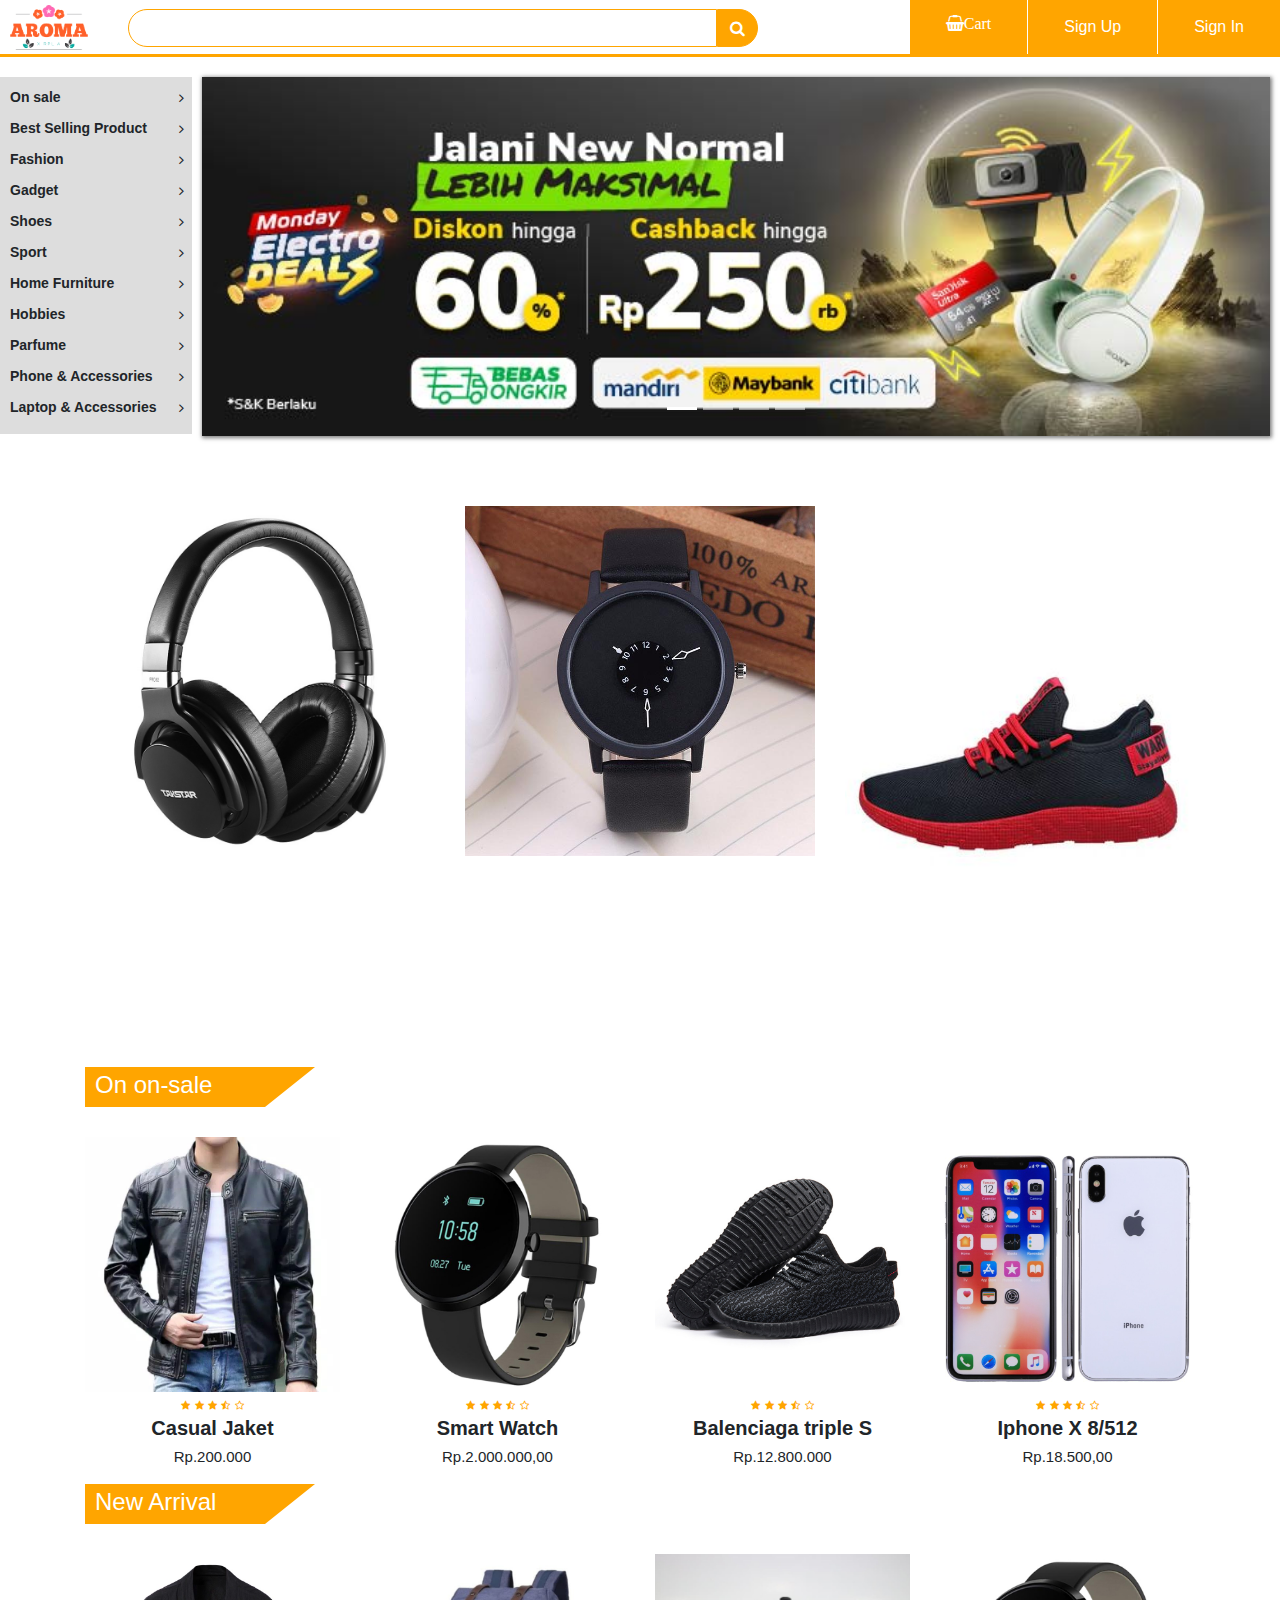
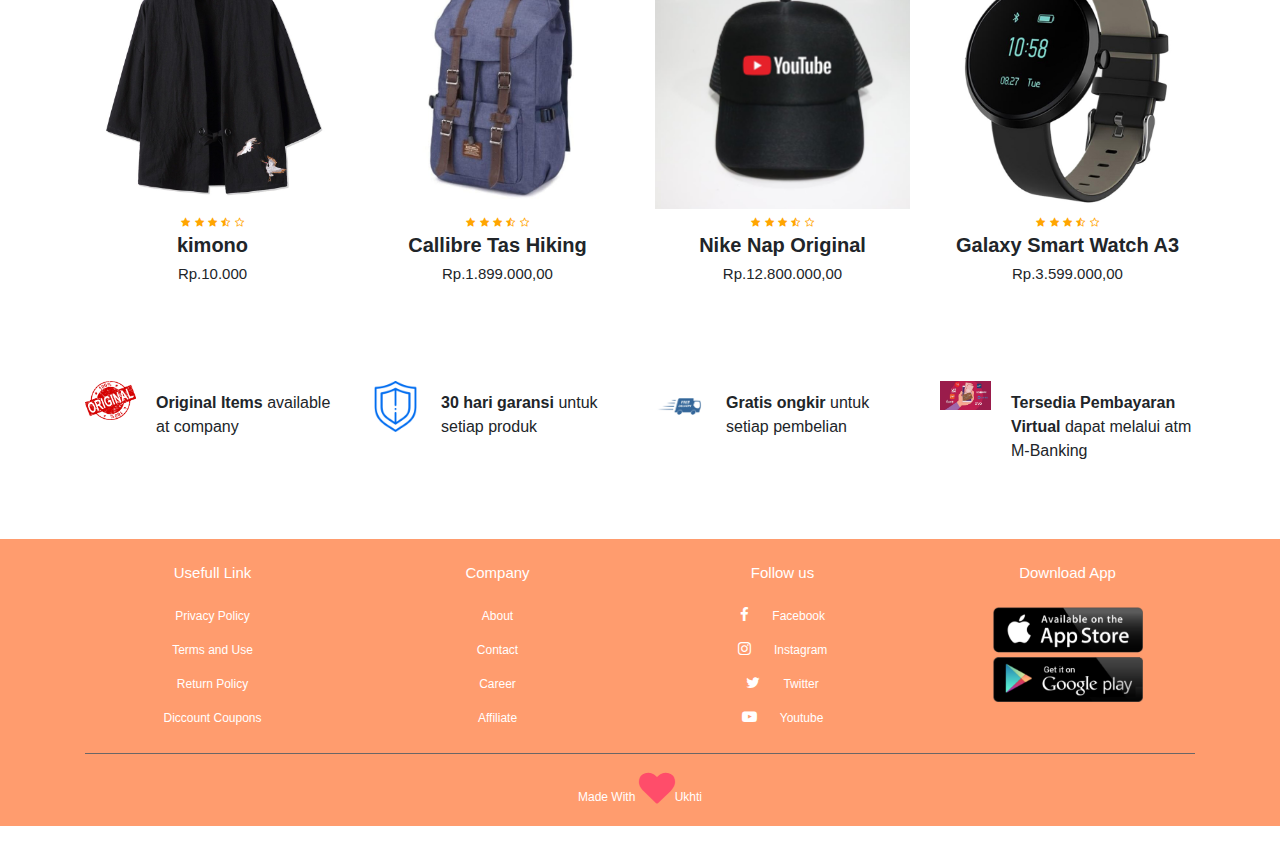
<file: E-Commers/index.html>
<!DOCTYPE html>
<html lang="en">
    <head>
        <meta charset="UTF-8">
        <title>E-Commerce Website</title>
        <!----boostrap-->
        <link rel="stylesheet" href="style.css">
        <link rel="stylesheet" href="https://stackpath.bootstrapcdn.com/bootstrap/4.5.2/css/bootstrap.min.css">
        <link rel="stylesheet" href="https://stackpath.bootstrapcdn.com/font-awesome/4.7.0/css/font-awesome.min.css">
        <!---boostrapjs-->
        <script src="https://code.jquery.com/jquery-3.5.1.slim.min.js"></script>
        <script src="https://stackpath.bootstrapcdn.com/bootstrap/4.5.2/js/bootstrap.min.js"></script>
    </head>
    <body>
        <div class="top-nav-bar">
            <div class="search-box">
                <div class="menubutton">
                <i class="fa fa-bars" id="menu-btn" onclick="openmenu()"></i>
                <i class="fa fa-times" id="close-btn" onclick="closemenu()"></i>
                </div>

                <a href="index.html"><img src="img 5/logo.png" class="logo"></a>
                <input type="text" class="form-control">
                <span class="input-group-text"><i class="fa fa-search"></i></span>
            </div>
            <div class="menu-bar">
                <ul>
                    <li class="fa fa-shopping-basket">Cart</li>
                    <li>Sign Up</li>
                    <li>Sign In</li>
                </ul>
            </div>
        </div>
        <section class="header">
            <div class="side-menu" id="side-menu">
                <ul>
                    <li>On sale <i class="fa fa-angle-right"></i>
                        <ul>
                            <li>Sub Menu-1</li>
                            <li>Sub Menu-1</li>
                            <li>Sub Menu-1</li>
                            <li>Sub Menu-1</li>
                        </ul>
                    </li>
                    <li>Best Selling Product <i class="fa fa-angle-right"></i>
                        <ul>
                            <li>Sub Menu-2</li>
                            <li>Sub Menu-2</li>
                            <li>Sub Menu-2</li>
                            <li>Sub Menu-2</li>
                        </ul>
                    </li>
                    <li>Fashion <i class="fa fa-angle-right"></i>
                        <ul>
                            <li>Sub Menu-3</li>
                            <li>Sub Menu-3</li>
                            <li>Sub Menu-3</li>
                            <li>Sub Menu-3</li>
                        </ul>
                    </li>
                    <li>Gadget <i class="fa fa-angle-right"></i>
                        <ul>
                            <li>Sub Menu-4</li>
                            <li>Sub Menu-4</li>
                            <li>Sub Menu-4</li>
                            <li>Sub Menu-4</li>
                        </ul>
                    </li>
                    <li>Shoes <i class="fa fa-angle-right"></i>
                        <ul>
                            <li>Sub Menu-5</li>
                            <li>Sub Menu-5</li>
                            <li>Sub Menu-5</li>
                            <li>Sub Menu-5</li>
                        </ul>
                    </li>
                    <li>Sport <i class="fa fa-angle-right"></i>
                        <ul>
                            <li>Sub Menu-6</li>
                            <li>Sub Menu-6</li>
                            <li>Sub Menu-6</li>
                            <li>Sub Menu-6</li>
                        </ul>
                    </li>
                    <li>Home Furniture <i class="fa fa-angle-right"></i>
                        <ul>
                            <li>Sub Menu-7</li>
                            <li>Sub Menu-7</li>
                            <li>Sub Menu-7</li>
                            <li>Sub Menu-7</li>
                        </ul>
                    </li>
                    <li>Hobbies <i class="fa fa-angle-right"></i>
                        <ul>
                            <li>Sub Menu-8</li>
                            <li>Sub Menu-8</li>
                            <li>Sub Menu-8</li>
                            <li>Sub Menu-8</li>
                        </ul>
                    </li>
                    <li>Parfume <i class="fa fa-angle-right"></i>
                        <ul>
                            <li>Sub Menu-9</li>
                            <li>Sub Menu-9</li>
                            <li>Sub Menu-9</li>
                            <li>Sub Menu-9</li>
                        </ul>
                    </li>
                    <li>Phone & Accessories <i class="fa fa-angle-right"></i>
                        <ul>
                            <li>Sub Menu-10</li>
                            <li>Sub Menu-10</li>
                            <li>Sub Menu-10</li>
                            <li>Sub Menu-10</li>
                        </ul>
                    </li>
                    <li>Laptop & Accessories <i class="fa fa-angle-right"></i>
                        <ul>
                            <li>Sub Menu-11</li>
                            <li>Sub Menu-11</li>
                            <li>Sub Menu-11</li>
                            <li>Sub Menu-11</li>
                        </ul>
                    </li>
                </ul>
            </div>
            <div class="slider">
                <div id="slider" class="carousel slide carousel-fade" data-ride="carousel">
                    <div class="carousel-inner">
                      <div class="carousel-item active">
                        <img src="img 5/banner2.jpg" class="d-block w-100" alt="...">
                      </div>
                      <div class="carousel-item">
                        <img src="img 5/banner1.jpg" class="d-block w-100" alt="...">
                      </div>
                      <div class="carousel-item">
                        <img src="img 5/banner3.jpg" class="d-block w-100" alt="...">
                      </div>
                      <div class="carousel-item">
                        <img src="img 5/banner4.jpg" class="d-block w-100" alt="...">
                      </div>
                    </div>
                    <ol class="carousel-indicators">
                        <li data-target="#slider" data-slide-to="0" class="active"></li>
                        <li data-target="#slider" data-slide-to="1"></li>
                        <li data-target="#slider" data-slide-to="2"></li>
                        <li data-target="#slider" data-slide-to="3"></li>

                      </ol>
                </div>
            </div>
        </section >
        <section class="featured-categories">
            <div class="container">
                <div class="row">
                    <div class="col-md-4">
                        <img src="img 5/head1.jpg">
                    </div>
                    <div class="col-md-4">
                        <img src="img 5/jam1.jpg">
                    </div>
                    <div class="col-md-4">
                        <img src="img 5/merah.jpg">
                    </div>
                </div>
            </div>
        </section>
        <section class="on-sale">
            <div class="container">
                <div class="title-box">
                    <h2>On on-sale</h2>
                </div>
                <div class="row">
                    <div class="col-md-3">
                        <div class="product-top">
                            <a href="product.html"><img src="img 5/Jaketkul.jpg" ></a>
                            <div class="overlay-right">
                                <button type="button" class="btn btn-secondary" title="Quick Shop">
                                    <i class="fa fa-eye"></i>
                                </button>
                                <button type="button" class="btn btn-secondary" title="Add to wishlist">
                                    <i class="fa fa-heart-o"></i>
                                </button>
                                <button type="button" class="btn btn-secondary" title="Quick Shop">
                                    <i class="fa fa-shopping-cart"></i>
                                </button>
                            </div>
                        </div>
                        <div class="product-bottom text-center">
                            <i class="fa fa-star"></i>
                            <i class="fa fa-star"></i>
                            <i class="fa fa-star"></i>
                            <i class="fa fa-star-half-o"></i>
                            <i class="fa fa-star-o"></i>
                            <h3>Casual Jaket</h3>
                            <h5>Rp.200.000</h5>
                        </div>
                    </div>
                    <div class="col-md-3">
                        <div class="product-top">
                            <a href="product.html"><img src="img 5/smart.jpg" ></a>
                            <div class="overlay-right">
                                <button type="button" class="btn btn-secondary" title="Quick Shop">
                                    <i class="fa fa-eye"></i>
                                </button>
                                <button type="button" class="btn btn-secondary" title="Add to wishlist">
                                    <i class="fa fa-heart-o"></i>
                                </button>
                                <button type="button" class="btn btn-secondary" title="Quick Shop">
                                    <i class="fa fa-shopping-cart"></i>
                                </button>
                            </div>
                        </div>
                        <div class="product-bottom text-center">
                            <i class="fa fa-star"></i>
                            <i class="fa fa-star"></i>
                            <i class="fa fa-star"></i>
                            <i class="fa fa-star-half-o"></i>
                            <i class="fa fa-star-o"></i>
                            <h3>Smart Watch</h3>
                            <h5>Rp.2.000.000,00</h5>
                        </div>
                    </div>
                    <div class="col-md-3">
                        <div class="product-top">
                            <a href="product.html"><img src="img 5/shoes.jpg" ></a>
                            <div class="overlay-right">
                                <button type="button" class="btn btn-secondary" title="Quick Shop">
                                    <i class="fa fa-eye"></i>
                                </button>
                                <button type="button" class="btn btn-secondary" title="Add to wishlist">
                                    <i class="fa fa-heart-o"></i>
                                </button>
                                <button type="button" class="btn btn-secondary" title="Quick Shop">
                                    <i class="fa fa-shopping-cart"></i>
                                </button>
                            </div>
                        </div>
                        <div class="product-bottom text-center">
                            <i class="fa fa-star"></i>
                            <i class="fa fa-star"></i>
                            <i class="fa fa-star"></i>
                            <i class="fa fa-star-half-o"></i>
                            <i class="fa fa-star-o"></i>
                            <h3>Balenciaga triple S</h3>
                            <h5>Rp.12.800.000</h5>
                        </div>
                    </div>
                    <div class="col-md-3">
                        <div class="product-top">
                            <a href="product.html"><img src="img 5/apple.jpeg" ></a>
                            <div class="overlay-right">
                                <button type="button" class="btn btn-secondary" title="Quick Shop">
                                    <i class="fa fa-eye"></i>
                                </button>
                                <button type="button" class="btn btn-secondary" title="Add to wishlist">
                                    <i class="fa fa-heart-o"></i>
                                </button>
                                <button type="button" class="btn btn-secondary" title="Quick Shop">
                                    <i class="fa fa-shopping-cart"></i>
                                </button>
                            </div>
                        </div>
                        <div class="product-bottom text-center">
                            <i class="fa fa-star"></i>
                            <i class="fa fa-star"></i>
                            <i class="fa fa-star"></i>
                            <i class="fa fa-star-half-o"></i>
                            <i class="fa fa-star-o"></i>
                            <h3>Iphone X 8/512</h3>
                            <h5>Rp.18.500,00</h5>
                        </div>
                    </div>
                </div>
            </div>
        </section>
        <section class="new-product">
            <div class="container">
                <div class="title-box">
                    <h2>New Arrival</h2>
                </div>
                <div class="row">
                    <div class="col-md-3">
                        <div class="product-top">
                            <img src="img 5/kimono.jpeg">
                            <div class="overlay-right">
                                <button type="button" class="btn btn-secondary" title="Quick Shop">
                                    <i class="fa fa-eye"></i>
                                </button>
                                <button type="button" class="btn btn-secondary" title="Add to wishlist">
                                    <i class="fa fa-heart-o"></i>
                                </button>
                                <button type="button" class="btn btn-secondary" title="Quick Shop">
                                    <i class="fa fa-shopping-cart"></i>
                                </button>
                            </div>
                        </div>
                        <div class="product-bottom text-center">
                            <i class="fa fa-star"></i>
                            <i class="fa fa-star"></i>
                            <i class="fa fa-star"></i>
                            <i class="fa fa-star-half-o"></i>
                            <i class="fa fa-star-o"></i>
                            <h3>kimono</h3>
                            <h5>Rp.10.000</h5>
                        </div>
                    </div>
                    <div class="col-md-3">
                        <div class="product-top">
                            <img src="img 5/tas.jpg" >
                            <div class="overlay-right">
                                <button type="button" class="btn btn-secondary" title="Quick Shop">
                                    <i class="fa fa-eye"></i>
                                </button>
                                <button type="button" class="btn btn-secondary" title="Add to wishlist">
                                    <i class="fa fa-heart-o"></i>
                                </button>
                                <button type="button" class="btn btn-secondary" title="Quick Shop">
                                    <i class="fa fa-shopping-cart"></i>
                                </button>
                            </div>
                        </div>
                        <div class="product-bottom text-center">
                            <i class="fa fa-star"></i>
                            <i class="fa fa-star"></i>
                            <i class="fa fa-star"></i>
                            <i class="fa fa-star-half-o"></i>
                            <i class="fa fa-star-o"></i>
                            <h3>Callibre Tas Hiking</h3>
                            <h5>Rp.1.899.000,00</h5>
                        </div>
                    </div>
                    <div class="col-md-3">
                        <div class="product-top">
                            <img src="img 5/topi1.jpeg" >
                            <div class="overlay-right">
                                <button type="button" class="btn btn-secondary" title="Quick Shop">
                                    <i class="fa fa-eye"></i>
                                </button>
                                <button type="button" class="btn btn-secondary" title="Add to wishlist">
                                    <i class="fa fa-heart-o"></i>
                                </button>
                                <button type="button" class="btn btn-secondary" title="Quick Shop">
                                    <i class="fa fa-shopping-cart"></i>
                                </button>
                            </div>
                        </div>
                        <div class="product-bottom text-center">
                            <i class="fa fa-star"></i>
                            <i class="fa fa-star"></i>
                            <i class="fa fa-star"></i>
                            <i class="fa fa-star-half-o"></i>
                            <i class="fa fa-star-o"></i>
                            <h3>Nike Nap Original</h3>
                            <h5>Rp.12.800.000,00</h5>
                        </div>
                    </div>
                    <div class="col-md-3">
                        <div class="product-top">
                            <img src="img 5/smart.jpg" >
                            <div class="overlay-right">
                                <button type="button" class="btn btn-secondary" title="Quick Shop">
                                    <i class="fa fa-eye"></i>
                                </button>
                                <button type="button" class="btn btn-secondary" title="Add to wishlist">
                                    <i class="fa fa-heart-o"></i>
                                </button>
                                <button type="button" class="btn btn-secondary" title="Quick Shop">
                                    <i class="fa fa-shopping-cart"></i>
                                </button>
                            </div>
                        </div>
                        <div class="product-bottom text-center">
                            <i class="fa fa-star"></i>
                            <i class="fa fa-star"></i>
                            <i class="fa fa-star"></i>
                            <i class="fa fa-star-half-o"></i>
                            <i class="fa fa-star-o"></i>
                            <h3>Galaxy Smart Watch A3</h3>
                            <h5>Rp.3.599.000,00</h5>
                        </div>
                    </div>
                </div>
            </div>
        </section>
        <section class="website-features">
            <div class="container">
                <div class="row">
                    <div class="col-md-3 feature-box">
                        <img src="img 5/ori.png">
                        <div class="feature-text">
                            <p><b> Original Items</b> available at company</p>
                        </div>
                    </div>
                    <div class="col-md-3 feature-box">
                        <img src="img 5/garansi.png">
                        <div class="feature-text">
                            <p><b>30 hari garansi</b> untuk setiap produk</p>
                        </div>
                    </div>
                    <div class="col-md-3 feature-box">
                        <img src="img 5/free.png">
                        <div class="feature-text">
                            <p><b>Gratis ongkir</b> untuk setiap pembelian </p>
                        </div>
                    </div>
                    <div class="col-md-3 feature-box">
                        <img src="img 5/emon.jpeg">
                        <div class="feature-text"> 
                            <p><b>Tersedia Pembayaran Virtual </b> dapat melalui atm M-Banking</p>
                        </div>
                    </div>
                </div>
            </div>
        </section>
        <section class="footer">
            <div class="container text-center">
                <div class="row">
                    <div class="col-md-3">
                        <h1>Usefull Link</h1>
                        <p>Privacy Policy</p>
                        <p>Terms and Use</p>
                        <p>Return Policy</p>
                        <p>Diccount Coupons</p>
                    </div>
                    <div class="col-md-3">
                        <h1>Company </h1>
                        <p>About</p>
                        <p>Contact</p>
                        <p>Career</p>
                        <p>Affiliate</p>
                    </div>
                    <div class="col-md-3">
                        <h1>Follow us</h1>
                        <p><i class="fa fa-facebook"></i> Facebook</p>
                        <p><i class="fa fa-instagram"></i> Instagram</p>
                        <p><i class="fa fa-twitter"></i> Twitter</p>
                        <p><i class="fa fa-youtube-play"></i> Youtube</p>
                    </div>
                    <div class="col-md-3 footer-image">
                        <h1>Download App</h1>
                        <img src="img 5/vb.png">
                    </div>
                </div>
                <hr>
                <p class="copyright">Made With <i class="fa fa-heart fa-3x"></i>Ukhti</p>
            </div>
        </section>
        <script>
            function openmenu(){
                document.getElementById("side-menu").style.display="block";
                document.getElementById("menu-btn").style.display="none";
                document.getElementById("close-btn").style.display="block";
            }
            function closemenu(){
                document.getElementById("side-menu").style.display="none";
                document.getElementById("menu-btn").style.display="block";
                document.getElementById("close-btn").style.display="none"; 
            }
        </script>
    </body>
</html>
</file>
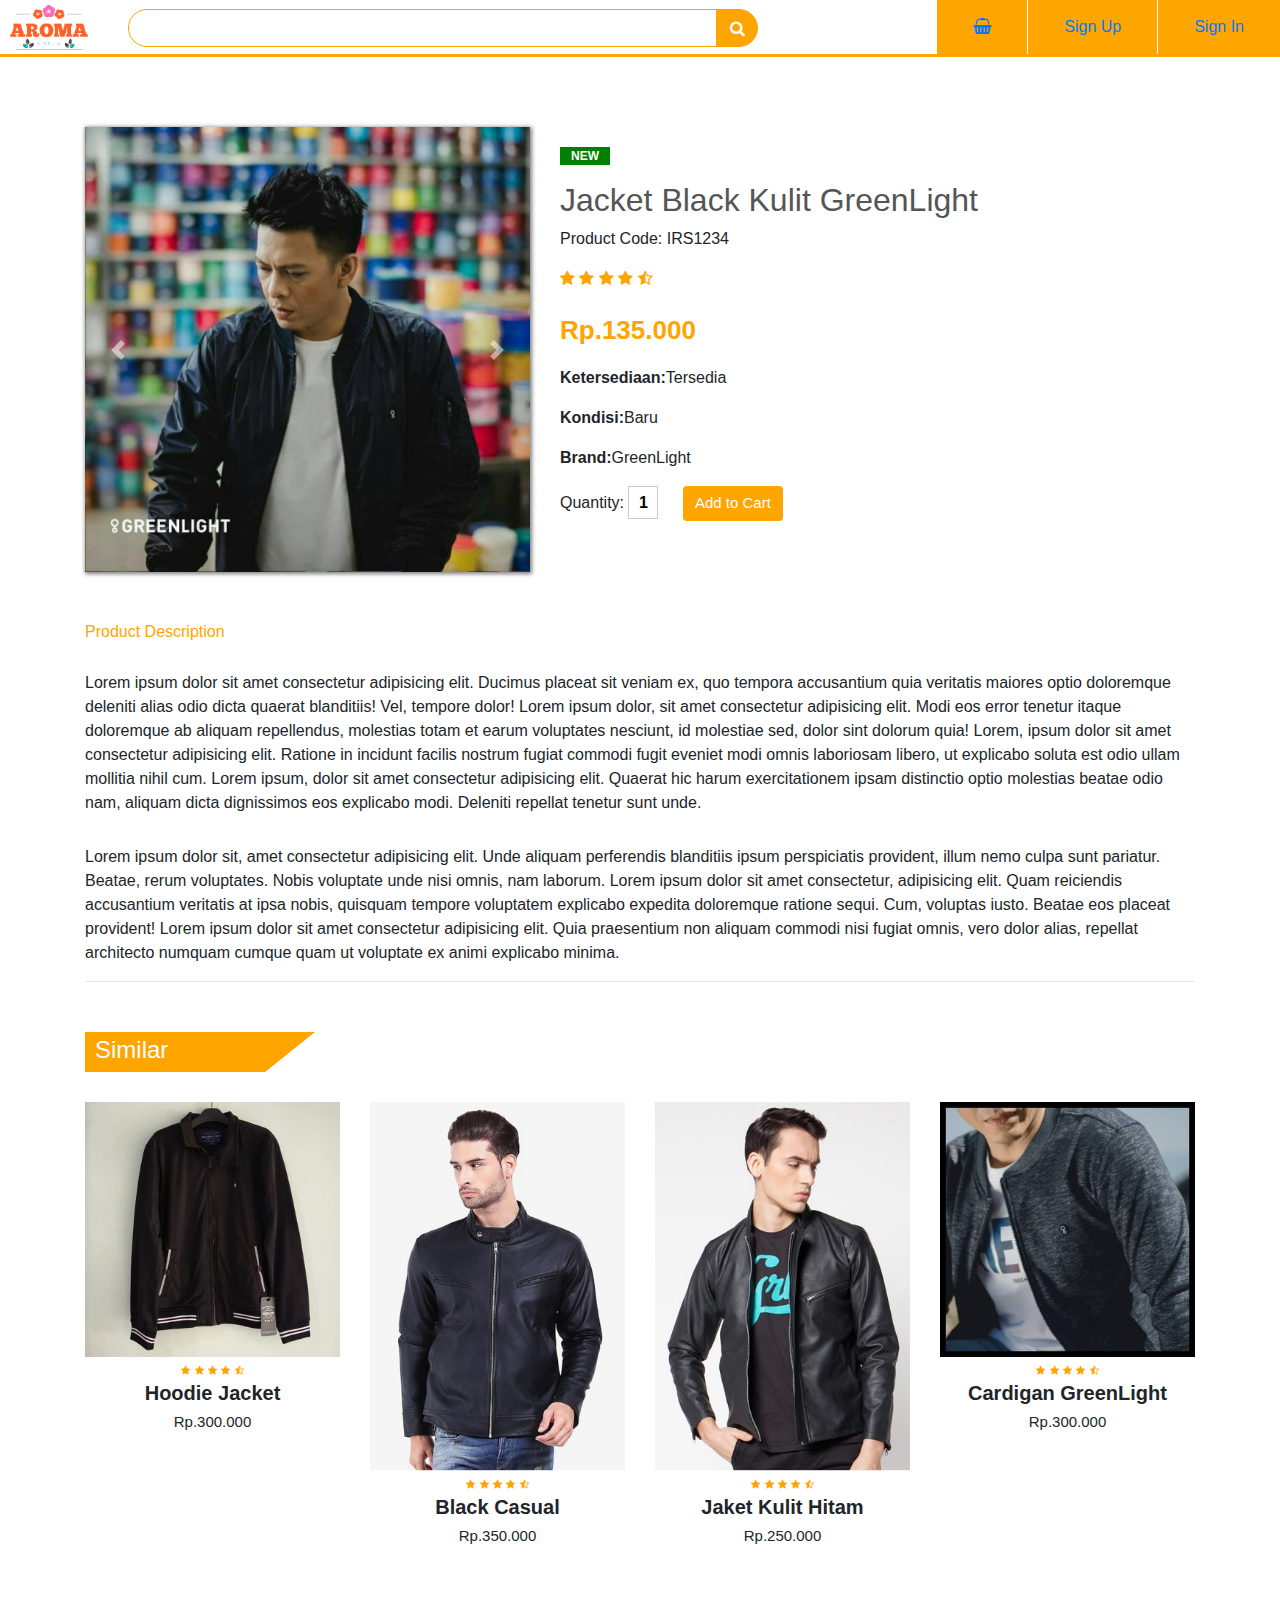
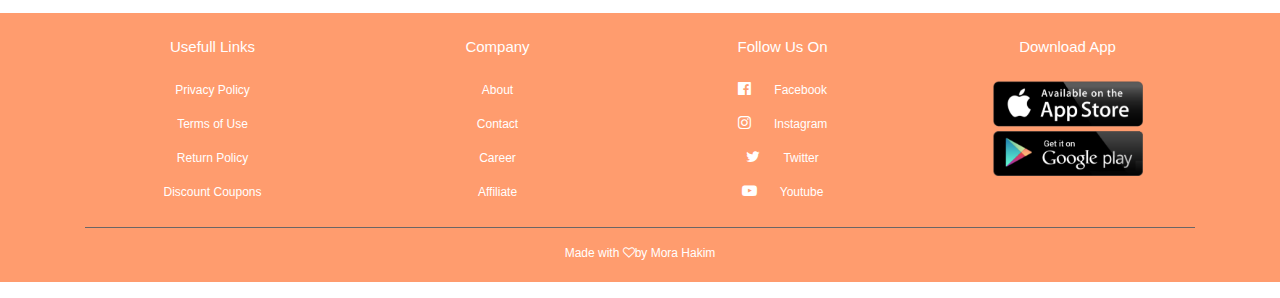
<file: E-Commers/product.html>
<!DOCTYPE html>
<html lang="en">
    <head> 
        <meta charset="UTF-8">
        <title>E-commerce Website Single Product</title>
        <link rel="stylesheet" href="style.css">
        <!-- CSS only -->
        <link rel="stylesheet" href="https://stackpath.bootstrapcdn.com/bootstrap/4.5.2/css/bootstrap.min.css">
        <link rel="stylesheet" href="https://stackpath.bootstrapcdn.com/font-awesome/4.7.0/css/font-awesome.min.css">
        <script src="https://code.jquery.com/jquery-3.5.1.slim.min.js"></script>
        <script src="https://stackpath.bootstrapcdn.com/bootstrap/4.5.2/js/bootstrap.min.js"></script>
    </head>
    <body>
        <div class="top-nav-bar">
            <div class="search-box">
                    <i class="fa fa-bars" id="menu-btn" onclick="openmenu()"></i>
                    <i class="fa fa-times" id="close-btn" onclick="closemenu()"></i>
                <a href="index.html"><img src="img 5/logo.png" class="logo"></a>
                <input type="text" class="form-control">
                <span class="input-group-text"><i class="fa fa-search"></i></span>
            </div>
            <div class="menu-bar">
                <ul>
                    <li><a href="#"><i class="fa fa-shopping-basket"></i></a></li>
                    <li><a href="#">Sign Up</a></li>
                    <li><a href="#">Sign In</a></li>
                    <!--video1-->
                </ul>
            </div>
        </div>

        <!----------Single Product----------->
        <section class="single-product">
            <div class="container">
                <div class="row">
                    <div class="col-md-5">
                        <div id="product-slider" class="carousel slide carousel-fade" data-ride="carousel">
                            <div class="carousel-inner">
                              <div class="carousel-item active">
                                <img src="img 5/gr1.jpeg" class="d-block w-100">
                              </div>
                              <div class="carousel-item">
                                <img src="img 5/gr2.png" class="d-block w-100">
                              </div>
                              <div class="carousel-item">
                                <img src="img 5/gr3.jpg" class="d-block w-100">
                              </div>
                              <div class="carousel-item">
                                <img src="img 5/gr4.jpg" class="d-block w-100">
                              </div>
                              <a class="carousel-control-prev" href="#product-slider" role="button" data-slide="prev">
                                <span class="carousel-control-prev-icon" aria-hidden="true"></span>
                                <span class="sr-only">Previous</span>
                              </a>
                              <a class="carousel-control-next" href="#product-slider" role="button" data-slide="next">
                                <span class="carousel-control-next-icon" aria-hidden="true"></span>
                                <span class="sr-only">Next</span>
                              </a>
                            </div>
                          </div>
                    </div>
                    <div class="col-md-7">
                        <p class="new-arrival text-center">NEW</p>
                        <h2>Jacket Black Kulit GreenLight</h2>
                        <p>Product Code: IRS1234</p>

                            <i class="fa fa-star"></i>
                            <i class="fa fa-star"></i>
                            <i class="fa fa-star"></i>
                            <i class="fa fa-star"></i>
                            <i class="fa fa-star-half-o"></i>

                            <p class="price">Rp.135.000</p>
                            <p><b>Ketersediaan:</b>Tersedia</p>
                            <p><b>Kondisi:</b>Baru</p>
                            <p><b>Brand:</b>GreenLight</p>
                            <label>Quantity:</label>
                            <input type="text" value="1">
                            <button type="button" class="btn btn-primary">Add to Cart</button>
                    </div>
                </div>
            </div>
        </section>

        <section class="product-description">
            <div class="container">
                <h6>Product Description</h6>
                <p>Lorem ipsum dolor sit amet consectetur adipisicing elit. Ducimus placeat sit veniam ex, quo tempora accusantium quia veritatis maiores optio doloremque deleniti alias odio dicta quaerat blanditiis! Vel, tempore dolor!
                    Lorem ipsum dolor, sit amet consectetur adipisicing elit. Modi eos error tenetur itaque doloremque ab aliquam repellendus, molestias totam et earum voluptates nesciunt, id molestiae sed, dolor sint dolorum quia!
                    Lorem, ipsum dolor sit amet consectetur adipisicing elit. Ratione in incidunt facilis nostrum fugiat commodi fugit eveniet modi omnis laboriosam libero, ut explicabo soluta est odio ullam mollitia nihil cum.
                    Lorem ipsum, dolor sit amet consectetur adipisicing elit. Quaerat hic harum exercitationem ipsam distinctio optio molestias beatae odio nam, aliquam dicta dignissimos eos explicabo modi. Deleniti repellat tenetur sunt unde.
                </p>
                <p>Lorem ipsum dolor sit, amet consectetur adipisicing elit. Unde aliquam perferendis blanditiis ipsum perspiciatis provident, illum nemo culpa sunt pariatur. Beatae, rerum voluptates. Nobis voluptate unde nisi omnis, nam laborum.
                    Lorem ipsum dolor sit amet consectetur, adipisicing elit. Quam reiciendis accusantium veritatis at ipsa nobis, quisquam tempore voluptatem explicabo expedita doloremque ratione sequi. Cum, voluptas iusto. Beatae eos placeat provident!
                    Lorem ipsum dolor sit amet consectetur adipisicing elit. Quia praesentium non aliquam commodi nisi fugiat omnis, vero dolor alias, repellat architecto numquam cumque quam ut voluptate ex animi explicabo minima.
                </p>
                <hr>
            </div>

            <div class="container">
                <div class="title-box">
                    <h2>Similar</h2>
                </div>
                <div class="row">
                    <div class="col-md-3">
                        <div class="product-top">
                            <img src="img 5/gr5.jpg">
                            <div class="overlay-right">
                                <button type="button" class="btn btn-secondary" title="Quick Shop">
                                    <i class="fa fa-eye"></i>
                                </button>
                                <button type="button" class="btn btn-secondary" title="Add to Wishlist">
                                    <i class="fa fa-heart-o"></i>
                                </button>
                                <button type="button" class="btn btn-secondary" title="Add to Cart">
                                    <i class="fa fa-shopping-cart"></i>
                                </button>
                            </div>
                        </div>
                        <div class="product-bottom text-center">
                            <i class="fa fa-star"></i>
                            <i class="fa fa-star"></i>
                            <i class="fa fa-star"></i>
                            <i class="fa fa-star"></i>
                            <i class="fa fa-star-half-o"></i>
                            <h3>Hoodie Jacket</h3>
                            <h5>Rp.300.000</h5>
                        </div>
                    </div>
                    <div class="col-md-3">
                        <div class="product-top">
                            <img src="img 5/gr6.jpg">
                            <div class="overlay-right">
                                <button type="button" class="btn btn-secondary" title="Quick Shop">
                                    <i class="fa fa-eye"></i>
                                </button>
                                <button type="button" class="btn btn-secondary" title="Add to Wishlist">
                                    <i class="fa fa-heart-o"></i>
                                </button>
                                <button type="button" class="btn btn-secondary" title="Add to Cart">
                                    <i class="fa fa-shopping-cart"></i>
                                </button>
                            </div>
                        </div>
                        <div class="product-bottom text-center">
                            <i class="fa fa-star"></i>
                            <i class="fa fa-star"></i>
                            <i class="fa fa-star"></i>
                            <i class="fa fa-star"></i>
                            <i class="fa fa-star-half-o"></i>
                            <h3>Black Casual</h3>
                            <h5>Rp.350.000</h5>
                        </div>
                    </div>
                    <div class="col-md-3">
                        <div class="product-top">
                            <img src="img 5/gr7.jpg">
                            <div class="overlay-right">
                                <button type="button" class="btn btn-secondary" title="Quick Shop">
                                    <i class="fa fa-eye"></i>
                                </button>
                                <button type="button" class="btn btn-secondary" title="Add to Wishlist">
                                    <i class="fa fa-heart-o"></i>
                                </button>
                                <button type="button" class="btn btn-secondary" title="Add to Cart">
                                    <i class="fa fa-shopping-cart"></i>
                                </button>
                            </div>
                        </div>
                        <div class="product-bottom text-center">
                            <i class="fa fa-star"></i>
                            <i class="fa fa-star"></i>
                            <i class="fa fa-star"></i>
                            <i class="fa fa-star"></i>
                            <i class="fa fa-star-half-o"></i>
                            <h3>Jaket Kulit Hitam</h3>
                            <h5>Rp.250.000</h5>
                        </div>
                    </div>
                    <div class="col-md-3">
                        <div class="product-top">
                            <img src="img 5/gr8.jpg">
                            <div class="overlay-right">
                                <button type="button" class="btn btn-secondary" title="Quick Shop">
                                    <i class="fa fa-eye"></i>
                                </button>
                                <button type="button" class="btn btn-secondary" title="Add to Wishlist">
                                    <i class="fa fa-heart-o"></i>
                                </button>
                                <button type="button" class="btn btn-secondary" title="Add to Cart">
                                    <i class="fa fa-shopping-cart"></i>
                                </button>
                            </div>
                        </div>
                        <div class="product-bottom text-center">
                            <i class="fa fa-star"></i>
                            <i class="fa fa-star"></i>
                            <i class="fa fa-star"></i>
                            <i class="fa fa-star"></i>
                            <i class="fa fa-star-half-o"></i>
                            <h3>Cardigan GreenLight</h3>
                            <h5>Rp.300.000</h5>
                        </div>
                    </div>
                </div>
            </div>
        </section>

        <section class="footer">
            <div class="container text-center">
                <div class="row">
                    <div class="col-md-3">
                        <h1>Usefull Links</h1>
                        <p>Privacy Policy</p>
                        <p>Terms of Use</p>
                        <p>Return Policy</p>
                        <p>Discount Coupons</p>
                    </div>
                    <div class="col-md-3">
                        <h1>Company</h1>
                        <p>About</p>
                        <p>Contact</p>
                        <p>Career</p>
                        <p>Affiliate</p>
                    </div>
                    <div class="col-md-3">
                        <h1>Follow Us On</h1>
                        <p><i class="fa fa-facebook-official"></i> Facebook</p>
                        <p><i class="fa fa-instagram"></i> Instagram</p>
                        <p><i class="fa fa-twitter"></i> Twitter</p>
                        <p><i class="fa fa-youtube-play"></i> Youtube</p>
                    </div>
                    <div class="col-md-3 footer-image">
                        <h1>Download App</h1>
                        <img src="img 5/vb.png">
                    </div>
                </div>
                <hr>
                <p class="copyright">Made with <i class="fa fa-heart-o"></i>by Mora Hakim</p>
            </div>
         </section>
        </body>
</html>
</file>
<file: E-Commers/style.css>
*{
    margin: 0;
    padding: 0;
}

body{
    background-color: #ffffff;
    font-family: sans-serif;
}

.top-nav-bar{
    height: 57px;
    top: 0;
    position: sticky;
    background: #ffffff;
    margin-bottom: 20px;
    border-bottom: 3px solid orange;
    z-index: 2;
}

.logo{
    height: 45px;
    margin: 5px 10px;
}

.form-control{
    margin-top: 9px;
    margin-left: 30px;
    border: 1px solid orange !important;
    border-top-left-radius: 20px !important;
    border-bottom-left-radius: 20px !important;
    border-top-right-radius: 0 !important;
    border-bottom-right-radius: 0 !important ;
    box-shadow: none !important;
}

.input-group-text{
    background: orange !important;
    border: 1px solid orange !important;
    margin: 8.5px 10px 3px 0 !important;
    border-top-left-radius: 0px !important;
    border-bottom-left-radius: 0px !important;
    border-top-right-radius: 20px !important;
    border-bottom-right-radius: 20px !important;
    cursor: pointer;
}

.fa-search{
    color: #ffffff;
}

.search-box{
    display: inline-flex;
    width: 60%;
    height: 50px;
}

.menu-bar{
    width: 40%;
    height: 57px;
    float: right;
}

.menu-bar ul{
    display: inline-flex;
    float: right;
}

.menu-bar ul li{
    border-left: 1px solid #ffffff;
    list-style: none;
    padding: 15px 36px;
    text-align: center;
    background-color: orange;
    cursor: pointer;
    color: #ffffff;
}

@media only screen and (max-width : 920px){
    .top-nav-bar{
        height: 118px;
        border-bottom: 0;
    }
    .search-box{
        width: 100%;
    }
    .menu-bar{
        width: 100%;
    }
    .menu-bar ul{
        margin:10px 0;
        width: 100%;
    }
    .menu-bar ul li{
        height: 57px;
        width: 100%;
    }
}

.side-menu{
    height: 79%;
    width: 15%;
    font-size: 14px;
    float: left;
    z-index: 2;
    background-color: #dddddd;
}

.side-menu ul{
    margin-left: 10px;
}

.side-menu ul li{
    list-style-type: none;
    font-weight: bold;
    margin-top: 10px;
}

.side-menu ul li:hover{
    color:orange;
}

.side-menu ul li ul{
    display: none;
    z-index: 10;
    top: 77px;
}

.side-menu ul li:hover ul{
    display: block;
    height: 400px;
    margin-left: 14%;
    padding: 0 100px 10px 10px;
    position: fixed;
    background: #cecece;
    box-shadow: 1px 1px 4px 1px rgba(0, 0, 0, 0.5);
}

.side-menu ul li ul li:hover{
    color: seashell;
    cursor: pointer;
}

.fa-angle-right{
    margin-top: 4px;
    margin-right: 8px;
    float: right;
}

#menu-btn, #close-btn{
    font-size: 30px;
    margin: 10px;
    color: orange;
    display:none;
}

@media only screen and (max-width : 920px){
    .side-menu{
        width: 34%;
        z-index: 20;
        top: 133px;
        position: fixed;
        font-size: 12px;
        display: none;
    }

    .side-menu ul li ul{
        top: 133px;
    }

    .side-menu ul li:hover ul{
        margin-left: 31%;
    }

    #menu-btn{
        display: block;
    }

}
.slider{
    width: 85%;
    margin-left: 15%;
    padding:0 10px;
}
.carousel{
    box-shadow: 1px 1px 4px 1px rgba(0, 0, 0, 0.5);
}
.carousel-indicator{
    z-index: 1 !important;
}
@media only screen and (max-width : 920px){
    .slider{
        width: 100%;
        margin-left: 0;
    }
}

.featured-categories{
    margin:50px 0;
}

.featured-categories img{
    width: 100%;
    padding: 20px 0;
    transition: 1s;
    cursor: pointer;
}

.featured-categories img:hover{
    transform: scale(1.1);
}

.title-box{
    background: orange;
    color: #ffffff;
    width: 180px;
    padding:4px 10px;
    height: 40px;
    margin-bottom: 30px;
    display: inline-flex;
}

.title-box h2{
    font-size: 24px;
}

.title-box::after{
    content: "";
    border-top: 40px solid orange;
    border-right: 50px solid transparent;
    position: absolute;
    display: flex;
    margin-top: -4px;
    margin-left: 170px;
}

.product-top img{
    width: 100%;
}

.overlay-right{
    display: block;
    opacity: 0;
    position: absolute;
    top: 10%;
    margin-left: 0;
    width: 70px;
}

.overlay-right .fa{
    cursor: pointer;
    background-color: #ffffff;
    color: #000000;
    height: 35px;
    font-size: 20px;
    padding: 7px;
    margin-top: 5%;
    margin-bottom: 5%;
}

.overlay-right .btn-secondary{
    background: none !important;
    border: none !important;
    box-shadow: none !important;
}

.product-top:hover .overlay-right{
    opacity: 1;
    margin-left: 5%;
    transition: 0.5s;
}

.product-bottom .fa{
    color: orange;
    font-size: 10px;
}

.product-bottom h3{
    font-size: 20px;
    font-weight: bold;
}

.product-bottom h5{
    font-size: 15px;
    padding-bottom: 10px;
}

/*-----New Arrivals-----*/

.website-features{
    margin: 60px 0;
}

.website-features img{
    width: 20%;
}

.feature-text{
    margin-top: 10px;
    float: right;
    width: 80%;
    padding-left: 20px;
}

.feature-box{
    padding-top: 20px;
}

.footer{
    margin-top: 50px;
    background: rgb(255, 156, 110);
    color:#ffffff
}

.footer h1{
    font-size: 15px;
    margin: 25px 0;
}

.footer p{
    font-size: 12px;
}

.footer-image img{
    width: 150px;
}

.copyright{
    margin-bottom: -80;
    text-align: center;
    font-size: 15px;
    padding-bottom: 20px ;
}

.fa-heart{
    color: rgb(255, 77, 106);
    font-size: 15px;
    
}

.footer hr{
    margin-top: 10px;
    background-color: #777272;
}

.footer .row .fa{
    padding-right: 20px;
    font-size: 15px;
}

.single-product{
    margin-top: 70px;
}
.new-arrival{
    background: green;
    width: 50px;
    color: #fff;
    font-size: 12px;
    font-weight: bold;
    margin-top: 20px;
}
.col-md-7 h2{
    color: #555;
}
.single-product .fa{
    color: orange;
}
.single-product .price{
    color: orange;
    font-size: 26px;
    font-weight: bold;
    padding-top: 20px;
}
.single-product input{
    border: 1px solid #ccc;
    font-weight: bold;
    height: 33px;
    text-align: center;
    width: 30px;
}
.single-product .btn-primary{
    background: orange;
    color: #fff;
    font-size: 15px;
    margin-left: 20px;
    border: none;
    box-shadow: none !important;
}
.product-description h6{
    margin-top: 50px;
    color: orange;
}
.product-description p{
    margin-top: 30px;
}
.product-description hr{
    margin-bottom: 50px;
}
</file>
